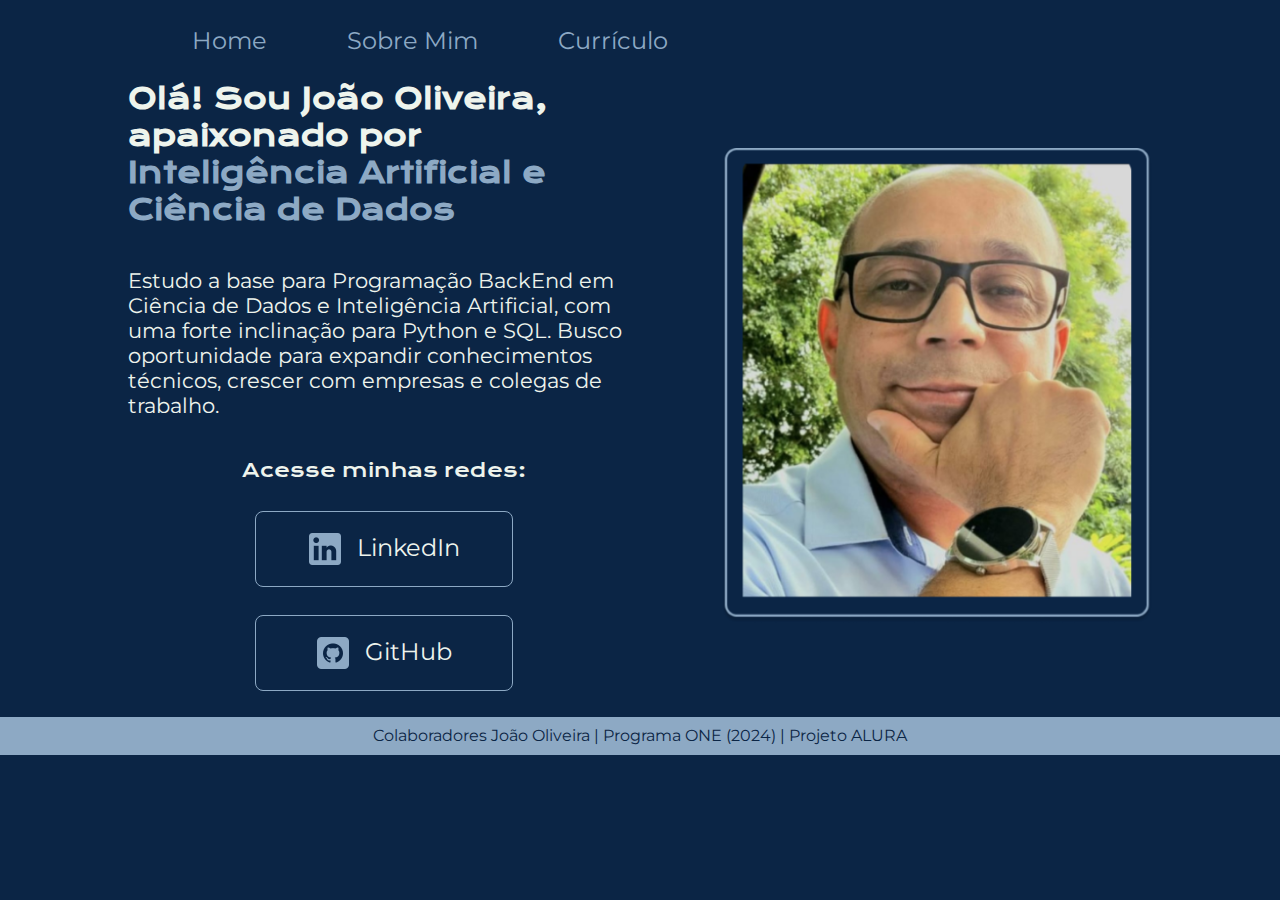
<file: index.html>
<!DOCTYPE html>
<html lang="pt-br">
<head>
    <meta charset="UTF-8">
    <meta http-equiv="X-UA-Compatible" content="IE=edge">
    <meta name="viewport" content="width=device-width, initial-scale=1.0">
    <title>Portfolio</title>
    <link rel="stylesheet" href="./styles/style.css">
</head>
<body>
    <header class="cabecalho">
        <nav class="cabecalho__menu">
            <a class="cabecalho__menu__link" href="index.html">Home</a>
            <a class="cabecalho__menu__link" href="about.html">Sobre Mim</a>
            <a class="cabecalho__menu__link" href="curriculo.html">Currículo</a>
        </nav>
    </header>
    <main class="apresentacao">
        <section class="apresentacao__conteudo">
            <h1 class="apresentacao__conteudo__titulo">Olá! Sou João Oliveira, apaixonado por <strong class="titulo-destaque">Inteligência Artificial e Ciência de Dados
                </strong>
            </h1>
            <p class="apresentacao__conteudo__texto">Estudo a base para Programação BackEnd em Ciência de Dados e Inteligência Artificial, com uma forte inclinação para Python e SQL. Busco oportunidade para expandir conhecimentos técnicos, crescer com empresas e colegas de trabalho.
            </p>
            <div class="apresentacao__links">
                <h2 class="apresentacao__links__subtitulo">Acesse minhas redes:</h2>
                <a class="apresentacao__links__navegacao" href="https://www.linkedin.com/in/joaooliveiradigital/">
                    <img src="./assets/linkedin.png" alt="ícone do LinkedIn">LinkedIn</a>
                <a class="apresentacao__links__navegacao" href="https://github.com/jjofilho">
                    <img src="./assets/github.png" alt="ícone do Github">GitHub</a>
            </div>
        </section>
        <img class="apresentacao__imagem" src="./assets/Imagem.png" alt="Foto de João Oliveira em escuta ativa.">
    </main>
    <footer class="rodape">
        <p>Colaboradores João Oliveira | Programa ONE (2024) | Projeto ALURA</p>
    </footer>    
</body>
</html>
</file>
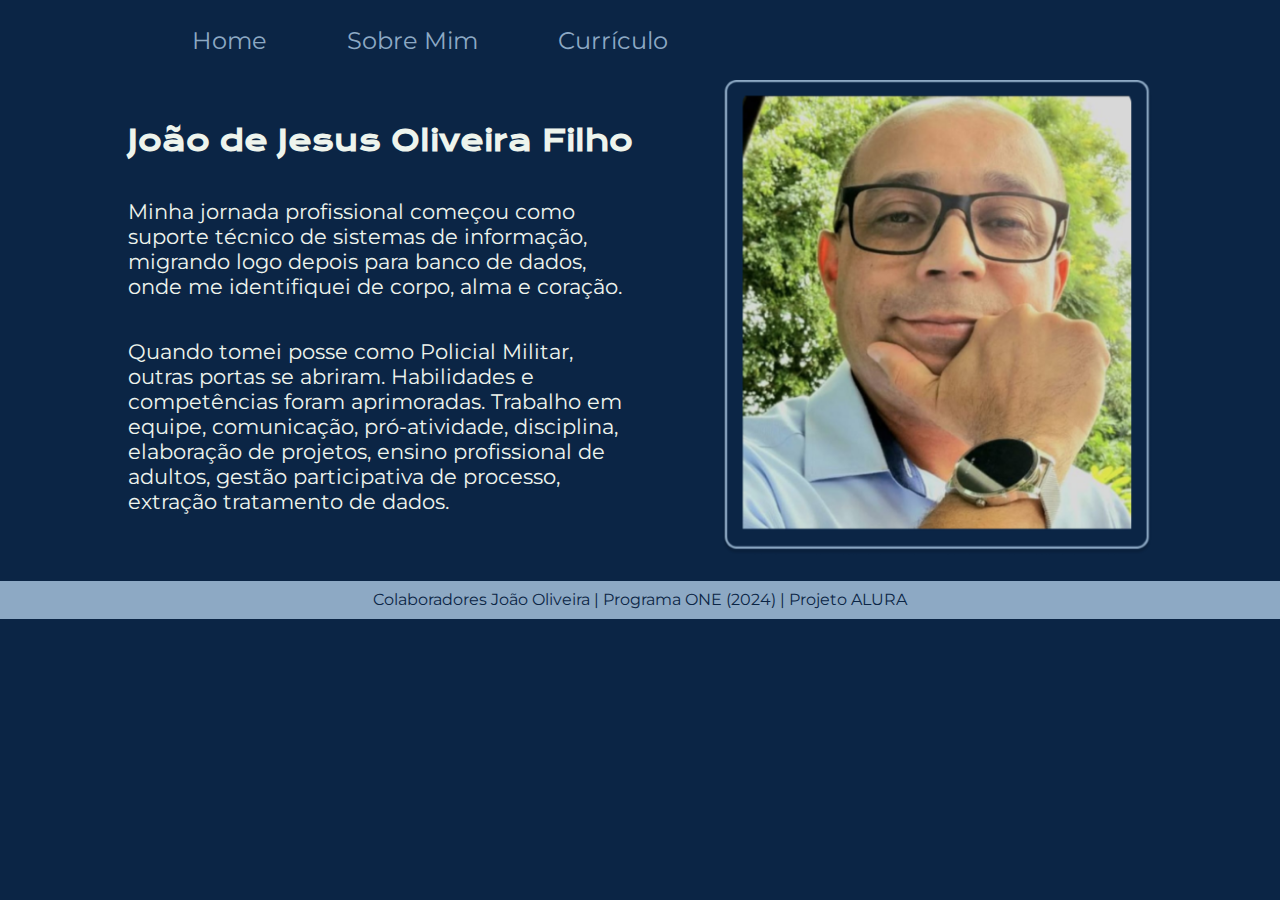
<file: about.html>
<!DOCTYPE html>
<html lang="pt-br">
<head>
    <meta charset="UTF-8">
    <meta http-equiv="X-UA-Compatible" content="IE=edge">
    <meta name="viewport" content="width=device-width, initial-scale=1.0">
    <title>Sobre Mim</title>
    <link rel="stylesheet" href="./styles/style.css">
</head>
<body>
    <header class="cabecalho">
        <nav class="cabecalho__menu">
            <a class="cabecalho__menu__link" href="index.html">Home</a>
            <a class="cabecalho__menu__link" href="about.html">Sobre Mim</a>
            <a class="cabecalho__menu__link" href="curriculo.html">Currículo</a>
        </nav>
    </header>
    <main class="apresentacao">
        <section class="apresentacao__conteudo">
            <h1 class="apresentacao__conteudo__titulo">
                João de Jesus Oliveira Filho 
            </h1>
            <p class="apresentacao__conteudo__texto">
                Minha jornada profissional começou como suporte técnico de sistemas de informação, migrando logo depois para banco de dados, onde me identifiquei de corpo, alma e coração.
            </p>
            <p class="apresentacao__conteudo__texto">   
                Quando tomei posse como Policial Militar, outras portas se abriram. Habilidades e competências foram aprimoradas. Trabalho em equipe, comunicação, pró-atividade, disciplina, elaboração de projetos, ensino profissional de adultos, gestão participativa de processo, extração tratamento de dados.
            </p>
        </section>
        <img class="apresentacao__imagem" src="./assets/Imagem.png" alt="Foto de João Oliveira em escuta ativa.">
    </main>
    <footer class="rodape">
        <p>Colaboradores João Oliveira | Programa ONE (2024) | Projeto ALURA</p>
    </footer>  
</body>
</html>
</file>
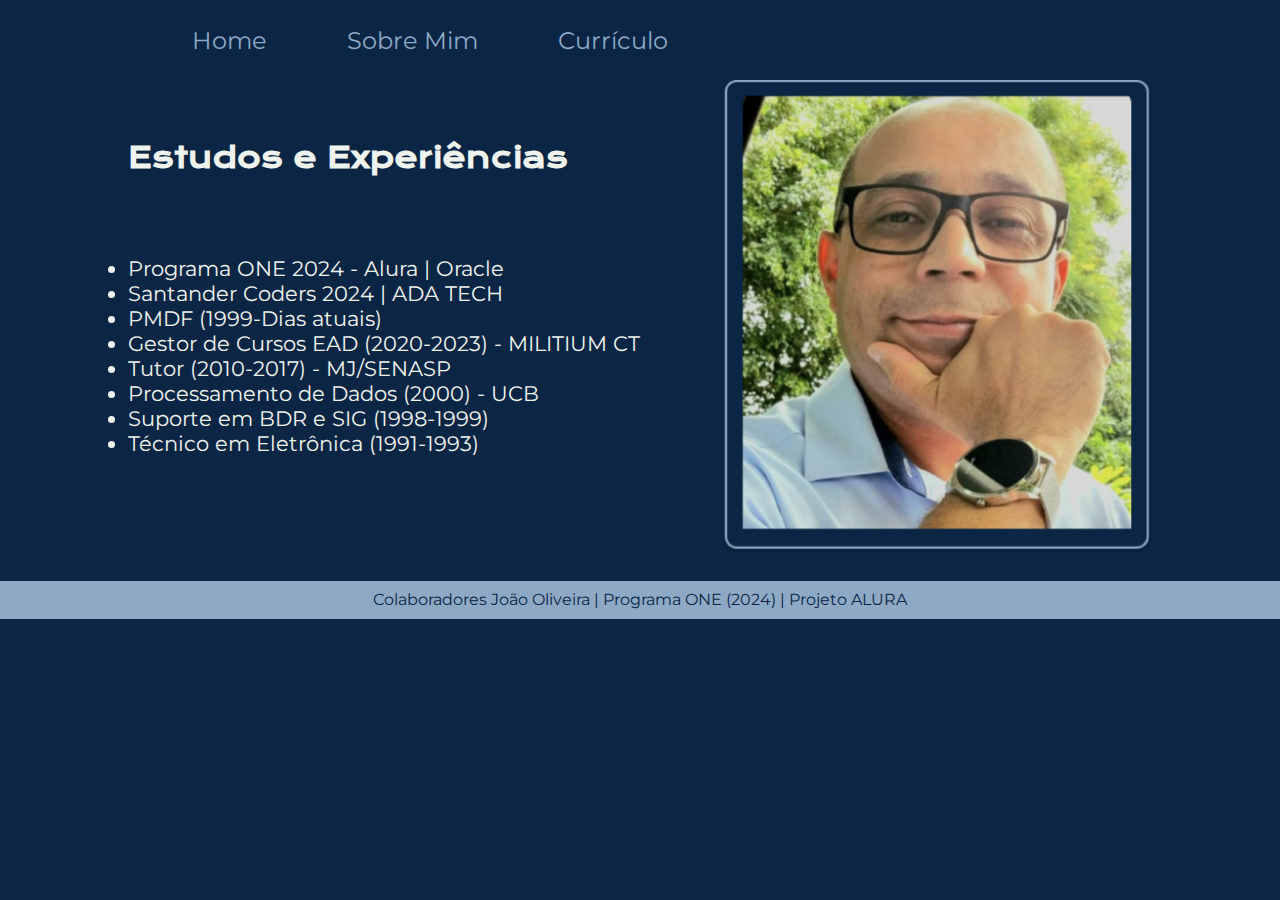
<file: curriculo.html>
<!DOCTYPE html>
<html lang="pt-br">
<head>
    <meta charset="UTF-8">
    <meta http-equiv="X-UA-Compatible" content="IE=edge">
    <meta name="viewport" content="width=device-width, initial-scale=1.0">
    <title>Sobre Mim</title>
    <link rel="stylesheet" href="./styles/style.css">
</head>
<body>
    <header class="cabecalho">
        <nav class="cabecalho__menu">
            <a class="cabecalho__menu__link" href="index.html">Home</a>
            <a class="cabecalho__menu__link" href="about.html">Sobre Mim</a>
            <a class="cabecalho__menu__link" href="curriculo.html">Currículo</a>
        </nav>
    </header>
    <main class="apresentacao">
        <section class="apresentacao__conteudo">
            <h1 class="apresentacao__conteudo__titulo">
                Estudos e Experiências 
            </h1>
            <p class="apresentacao__conteudo__texto">
            <ul class="apresentacao__conteudo__texto">
                <li> Programa ONE 2024 - Alura | Oracle </li>
                <li> Santander Coders 2024 | ADA TECH </li>
                <li> PMDF (1999-Dias atuais) </li>
                <li> Gestor de Cursos EAD (2020-2023) - MILITIUM CT </li>
                <li> Tutor (2010-2017) - MJ/SENASP </li>
                <li> Processamento de Dados (2000) - UCB </li>
                <li> Suporte em BDR e SIG (1998-1999) </li>
                <li> Técnico em Eletrônica (1991-1993)</li>
            </ul>
            </p>
        </section>
        <img class="apresentacao__imagem" src="./assets/Imagem.png" alt="Foto de João Oliveira em escuta ativa.">
    </main>
    <footer class="rodape">
        <p>Colaboradores João Oliveira | Programa ONE (2024) | Projeto ALURA</p>
    </footer>   
</body>
</html>
</file>
<file: styles/style.css>
@import url("https://fonts.googleapis.com/css2?family=Krona+One&family=Montserrat:ital,wght@0,100..900;1,100..900&display=swap");

:root {
 /*
    --cor-primaria: #000000;
    --cor-secundária: #F6F6F6;
    --cor-terciaria: #2BFDBE;
    --cor-hover: #272727;

    --fonte-primaria: "Krona One", sans-serif;
    --fonte-secundaria: "Montserrat", sans-serif;
*/

    --cor-primaria: #0B2545;
    --cor-secundária: #EEF4ED;
    --cor-terciaria: #8DA9C4;
    --cor-hover: #134074;

    --fonte-primaria: "Krona One", sans-serif;
    --fonte-secundaria: "Montserrat", sans-serif;

}

* {
    margin: 0;
    padding: 0;
}

body {
    box-sizing: border-box;
    background-color: var(--cor-primaria);
    color: var(--cor-secundária);
}

.cabecalho {
    padding: 2% 0% 0% 15%;
}

.cabecalho__menu {
    display: flex;
    gap: 5rem;
}

.cabecalho__menu__link {
    font-family: var(--fonte-secundaria);
    font-size: 1.5rem;
    font-weight: 400;
    color: var(--cor-terciaria);
    text-decoration: none;
}

.cabecalho__menu__link:hover {
    color: var(--cor-secundária);
}

.titulo-destaque {
    color: var(--cor-terciaria);
}
  
.apresentacao {
    padding: 2% 10%;
    display: flex;
    align-items: center;
    justify-content: space-between;
    gap: 80px;
}

.apresentacao__conteudo {
    display: flex;
    flex-direction: column;
    gap: 2.5rem;
    width: 50%; 
    justify-content: space-between;

}

.apresentacao__conteudo__titulo {
    font-size: 1.8rem;
    font-family: var(--fonte-primaria);
}

.apresentacao__conteudo__texto {
    font-size: 1.3rem;
    font-family: var(--fonte-secundaria);
    text-decoration: none;
    color: var(--cor-secundária);
}

.apresentacao__links {
    display: flex;
    flex-direction: column;
    align-items: center;
    justify-content: space-around;
    gap: 1.8rem;
}

.apresentacao__links__subtitulo {
    font-family: var(--fonte-primaria);
    font-weight: 200;
    font-size: 1.2rem;   
}

.apresentacao__links__navegacao {
    display: flex;
    justify-content: center;
    gap: 1rem;
    border: 0.12rem solid var(--cor-terciaria);
    width: 50%; /*16rem*/
    text-align: center;
    border-radius: 0.5rem;
    font-size: 1.5rem;
    padding: 1.3rem 0;
    text-decoration: none;
    font-family: var(--fonte-secundaria);
    font-weight: 400;
    color: var(--cor-secundária);
}

.apresentacao__links__navegacao:hover {
    background-color: var(--cor-hover);
    font-size: 1.6rem;
    font-weight: 600;
}

.apresentacao__imagem {
    width: 42%;
}

.rodape {
    background-color: var(--cor-terciaria);
    text-align: center;
    color: var(--cor-primaria);
    font-family:var(--fonte-secundaria);
    font-weight: 400;
    padding: 0.6rem;
}

@media (max-width: 1000px) {
    .cabecalho {
        padding: 10%;
    }

    .cabecalho__menu {
        justify-content: center;
        gap: 10%;
    }

    .apresentacao {
        flex-direction: column-reverse;
        padding: 5%;
    }

    .apresentacao__conteudo {
        width: auto; 
    }

    .apresentacao__links__navegacao {
        width: 16rem; /*50%*/
    }
}
</file>
